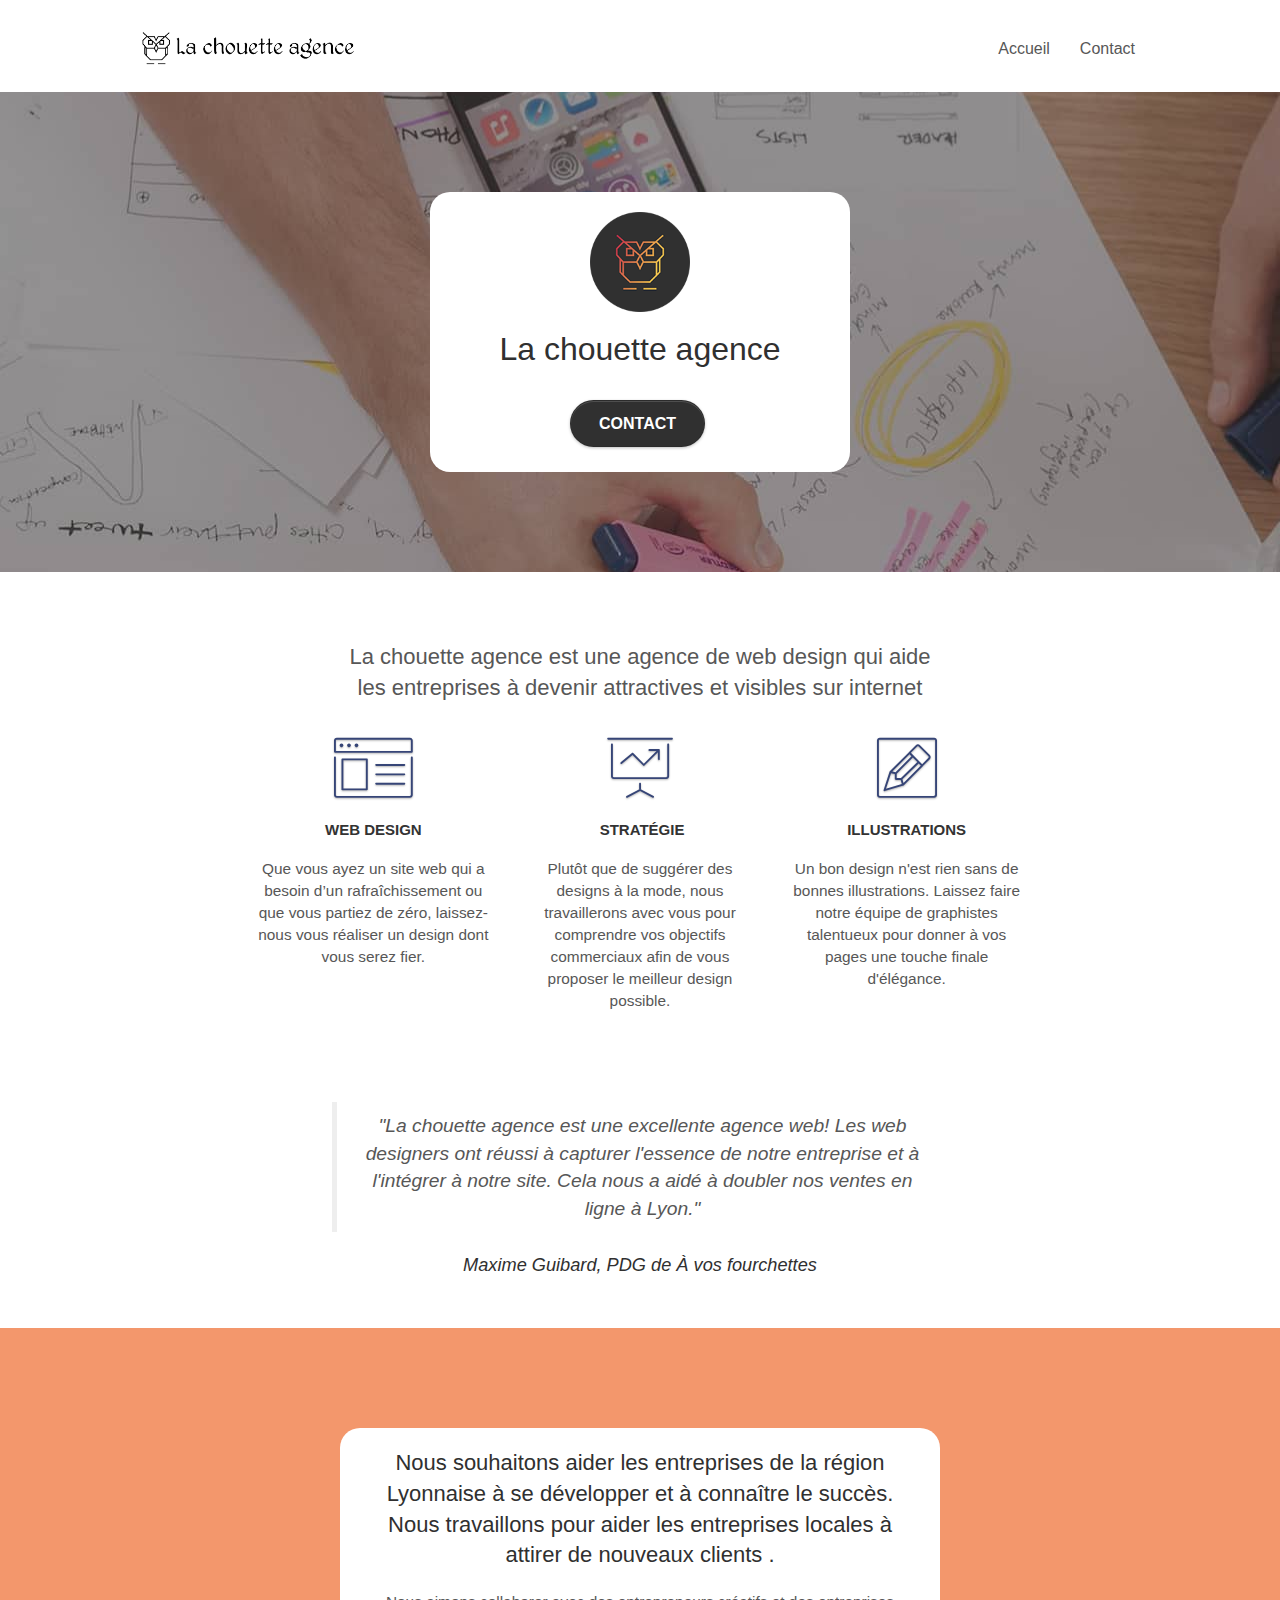
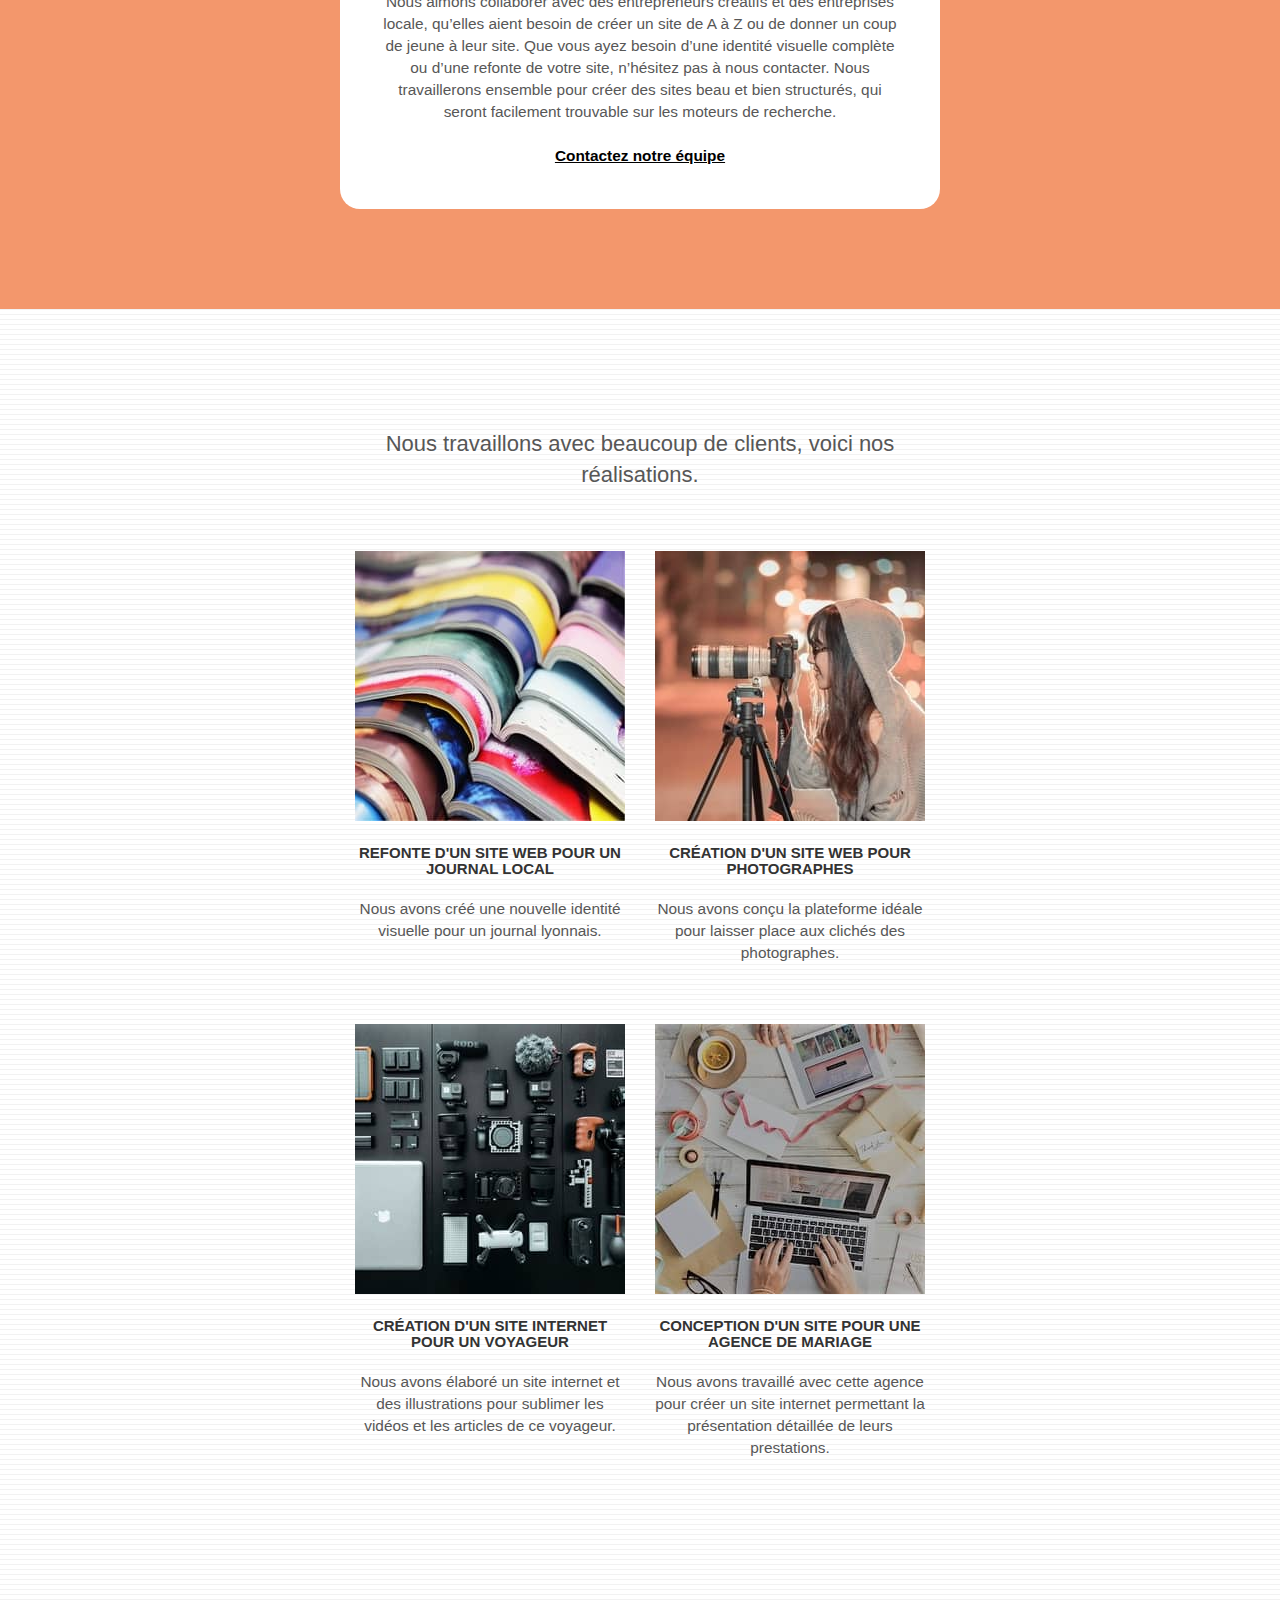
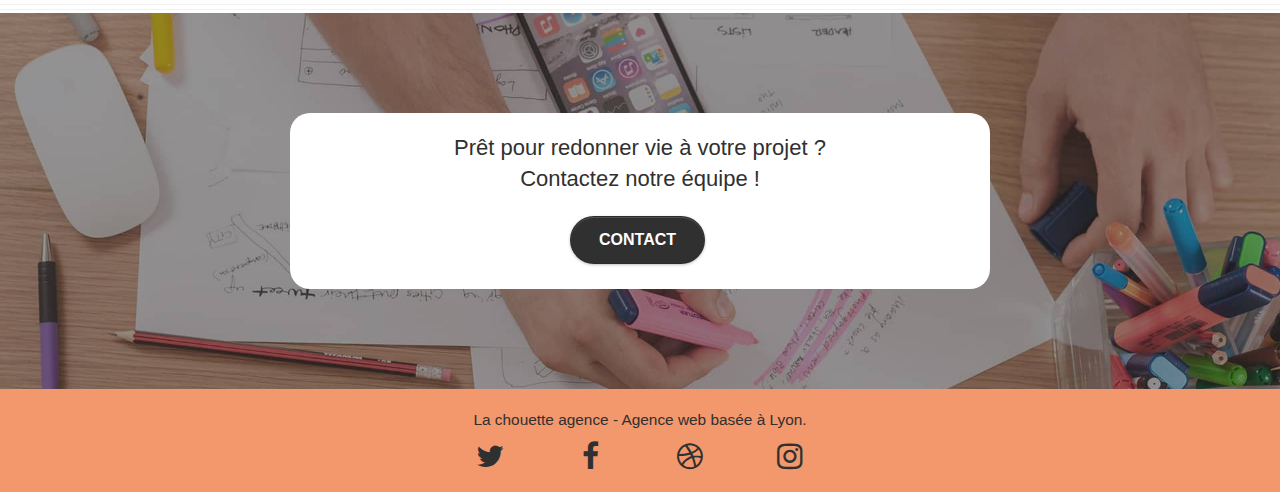
<file: index.html>
<!doctype html>
<html lang="fr">
<head>
    <meta charset="utf-8">
    <meta name="robots" content="index,follow">
    <meta name="description" content="Agence de web-design à Lyon, qui aide les entreprises à développer leurs projets">
    <meta name="viewport" content="width=device-width, initial-scale=1.0, viewport-fit=cover">
    <link rel="shortcut icon" type="image/jpg" href="favicon.jpg">
    
	<link rel="stylesheet" type="text/css" href="./css/bootstrap.css">
	<link rel="stylesheet" type="text/css" href="style.css">
	<link rel="stylesheet" type="text/css" href="./css/font-awesome.css">
	<link rel="stylesheet" type="text/css" href="./css/et-line.css">
	
    
	<script src="./js/jquery-2.1.0.js"></script>
	<script src="./js/bootstrap.js"></script>
	<script src="./js/blocs.js"></script>
	<script src="./js/jquery.touchSwipe.js" defer></script>
	<script src="./js/gmaps.js"></script>

    <title>La Chouette Agence</title>

    
<!-- Analytics -->
 
<!-- Analytics END -->
    
</head>
<body>
<!-- Principal conteneur -->
<div class="page-container">
    
<!-- bloc-0 -->
<header>
	<div class="bloc bgc-white l-bloc " id="bloc-0">
		<div class="container bloc-sm">

			<nav class="navbar row">
				<div class="navbar-header">
					<a class="navbar-brand" href="index.html"><img src="img/la-chouette-agence.png" alt="logo La chouette agence" class="Banner"/></a>
					<button id="nav-toggle" type="button" class="ui-navbar-toggle navbar-toggle" data-toggle="collapse" data-target=".navbar-1" tabindex="-1">
						<span class="sr-only">Toggle navigation</span><span class="icon-bar"></span><span class="icon-bar"></span><span class="icon-bar"></span>
					</button>
				</div>
				<div class="collapse navbar-collapse navbar-1 special-dropdown-nav">
					<ul class="site-navigation nav navbar-nav">
						<li>
							<a href="index.html">Accueil</a>
						</li>
						<li>
							<a href="page2.html" title="contactez notre agence">Contact</a>
						</li>
					</ul>
				</div>
			</nav>
		</div>
	</div>
</header>
<!-- bloc-0 END -->

<!-- bloc-1-presentation -->
<main>
	<div class="bloc bg-banniere d-bloc bg-t-edge bloc-bg-texture texture-paper b-parallax" id="bloc-1-hero">
		<div class="container bloc-lg">
			<div class="row tight-width-whitespace">
				<div class="col-sm-12 bgc-1">
					<img src="img/logo.png" class="center-block image-resize-mode" alt="La chouette agence, agence web Lyon"/>
					<h1 class="text-center hero-bloc-text tc-white">
						La chouette agence
					</h1>
					<div class="text-center">
						<a href="page2.html" title="contactez notre agence" class="btn btn-lg btn-clean btn-rd cta-hero btn-atomic-tangerine" id="cta-hero">Contact</a>
					</div>
				</div>
			</div>
		</div>
	</div>
</main>
<!-- bloc-1-presentation END -->

<!-- bloc-2-services -->
<section>
	<div class="bloc bgc-white l-bloc" id="bloc-2-services">
		<div class="container bloc-md">
			<div class="row">
				<div class="col-sm-12 text-center">
					<h2>La chouette agence est une agence de web design qui aide les entreprises à devenir attractives et visibles sur internet</h2>
				</div>
			</div>
			<div class="row voffset-lg med-width-whitespace">
				<div class="col-sm-4">
					<div class="text-center">
						<span class="et-icon-browser sm-shadow icon-dark-slate-blue icons icon-lg"></span>
					</div>
					<h3 class="mg-md text-center">
						Web design
					</h3>
					<p class="text-center items ">
						Que vous ayez un site web qui a besoin d&rsquo;un rafraîchissement ou que vous partiez de zéro, laissez-nous vous réaliser un design dont vous serez fier.
					</p>
				</div>
				<div class="col-sm-4">
					<div class="text-center">
						<span class="et-icon-presentation sm-shadow icon-dark-slate-blue icons icon-lg"></span>
					</div>
					<h3 class="mg-md text-center">
						&nbsp;Stratégie
					</h3>
					<p class="text-center items">
						Plutôt que de suggérer des designs à la mode, nous travaillerons avec vous pour comprendre vos objectifs commerciaux afin de vous proposer le meilleur design possible.<br>
					</p>
				</div>
				<div class="col-sm-4">
					<div class="text-center">
						<span class="et-icon-edit sm-shadow icon-dark-slate-blue icons icon-lg"></span>
					</div>
					<h3 class="mg-md text-center">
						Illustrations
					</h3>
					<p class="text-center items">
						Un bon design n'est rien sans de bonnes illustrations. Laissez faire notre équipe de graphistes talentueux pour donner à vos pages une touche finale d'élégance.
					</p>
				</div>
			</div>
			<div class="row voffset-lg voffset">
				<div class="col-xs-12 col-md-8 col-md-offset-2 text-center">
					<figure>
						<blockquote>
							<p>"La chouette agence est une excellente agence web! Les web designers ont réussi à capturer l'essence de notre entreprise et à l'intégrer à notre site. Cela nous a aidé à doubler nos ventes en ligne à Lyon."</p>
						</blockquote>
						<figcaption>Maxime Guibard, PDG de À vos fourchettes</figcaption>
					</figure>
				</div>
			</div>
		</div>
	</div>
</section>
<!-- bloc-2-services END -->

<!-- bloc-3-what-i-do -->
<section>
	<div class="bloc tc-white bgc-atomic-tangerine bg-presentation d-bloc bloc-bg-texture texture-paper b-parallax" id="bloc-3-what-i-do">
		<div class="container bloc-lg">
			<div class="row tight-width-whitespace black-background">
				<div class="col-sm-12 bgc-2">
					<h2 class="mg-md text-center tc-white">
						Nous souhaitons aider les entreprises de la région Lyonnaise à se développer et à connaître le succès. Nous travaillons pour aider les entreprises locales à attirer de nouveaux clients .<br>
					</h2>
					<p class="bgc-3">
						Nous aimons collaborer avec des entrepreneurs créatifs et des entreprises locale, qu’elles aient besoin de créer un site de A à Z ou de donner un coup de jeune à leur site. Que vous ayez besoin d’une identité visuelle complète ou d’une refonte de votre site, n’hésitez pas à nous contacter. Nous travaillerons ensemble pour créer des sites beau et bien structurés, qui seront facilement trouvable sur les moteurs de recherche. <br><br><a class="ltc-white bold-link" href="page2.html">Contactez notre équipe</a><br>
					</p>
				</div>
			</div>
		</div>
	</div>
</section>
<!-- bloc-3-what-i-do END -->

<!-- bloc-4-portfolio -->
<section>
	<div class="bloc bgc-white bg-lines-h2-bg bg-repeat l-bloc" id="bloc-4-portfolio">
		<div class="container bloc-lg">
			<div class="row">
				<div class="col-sm-12 text-center">
					<h2 class="img-title">Nous travaillons avec beaucoup de clients, voici nos réalisations.</h2>
				</div>
			</div>
			<div class="row tight-width-whitespace portfolio-row pckg-1">
				<div class="col-sm-6">
					<a href="#" data-lightbox="img/1.1.jpg" data-gallery-id="gallery-1" data-caption="Refonte d'un site web pour un journal local" data-frame="snapshot-lb"><img src="img/1.jpg" alt="refonte d'un site web" class="img-responsive portfolio-thumb" /></a>
					<h3 class="mg-md text-center">
						Refonte d'un site web pour un journal local
					</h3>
					<p class="text-center">
						Nous avons créé une nouvelle identité visuelle pour un journal lyonnais.
					</p>
				</div>
				<div class="col-sm-6">
					<a href="#" data-lightbox="img/2.2.jpg" data-gallery-id="gallery-1" data-caption="Création d'un site web pour photographes" data-frame="snapshot-lb"><img src="img/2.jpg" class="img-responsive portfolio-thumb" alt="Création d'un site web pour photographes" /></a>
					<h3 class="mg-md text-center">
						Création d'un site web pour photographes
					</h3>
					<p class="text-center">
						Nous avons conçu la plateforme idéale pour laisser place aux clichés des photographes.
					</p>
				</div>
			</div>
			<div class="row tight-width-whitespace portfolio-row pckg-2">
				<div class="col-sm-6">
					<a href="#" data-lightbox="img/3.3.jpg" data-gallery-id="gallery-1" data-caption="Création d'un site internet pour un voyageur" data-frame="snapshot-lb"><img src="img/3.jpg" class="img-responsive portfolio-thumb" alt="Création d'un site web pour voyageur"/></a>
					<h3 class="mg-md text-center">
						Création d'un site internet pour un voyageur
					</h3>
					<p class="text-center">
						Nous avons élaboré un site internet et des illustrations pour sublimer les vidéos et les articles de ce voyageur.
					</p>
				</div>
				<div class="col-sm-6">
					<a href="#" data-lightbox="img/4.4.jpg" data-gallery-id="gallery-1" data-caption="Conception d'un site pour une agence de mariage" data-frame="snapshot-lb"><img src="img/4.jpg" class="img-responsive portfolio-thumb" alt="Conception d'un site web pour agence de mariage" /></a>
					<h3 class="mg-md text-center">
						Conception d'un site pour une agence de mariage
					</h3>
					<p class="text-center">
						Nous avons travaillé avec cette agence pour créer un site internet permettant la présentation détaillée de leurs prestations.
					</p>
				</div>
			</div>
		</div>
	</div>
</section>
<!-- bloc-4-portfolio END -->

<!-- bloc-5-cta -->
<section>
	<div class="bloc bgc-dark-slate-blue bg-banniere d-bloc bloc-bg-texture texture-paper" id="bloc-5-cta">
		<div class="container bloc-lg">
			<div class="row bgc-4">
				<h2 class="mg-md text-center tc-white">
					Prêt pour redonner vie à votre projet ?<br>Contactez notre équipe !
				</h2>
				<div class="col-sm-12 text-center">
					<a href="page2.html" title="contactez notre agence" class="btn btn-atomic-tangerine btn-clean btn-rd btn-lg cta-hero">Contact</a>
				</div>
			</div>
		</div>
	</div>
</section>
<!-- bloc-5-cta END -->

<!-- Footer - bloc-8 -->
<footer>
	<div class="bloc bgc-atomic-tangerine d-bloc" id="bloc-8">
		<div class="container bloc-sm">
			<div class="row">
				<div class="col-sm-12">
					<p class="text-center white">
						La chouette agence - Agence web basée à Lyon.<br>
					</p>
					<div class="row row-no-gutters social">
						<div class="col-sm-3">
							<div class="text-center">
								<a class="social" href="index.html"><span class="fa fa-twitter icon-md" title="twitter"></span></a>
							</div>
						</div>
						<div class="col-sm-3">
							<div class="text-center">
								<a class="social" href="index.html"><span class="fa fa-facebook icon-md" title="facebook"></span></a>
							</div>
						</div>
						<div class="col-sm-3">
							<div class="text-center">
								<a class="social" href="index.html"><span class="fa fa-dribbble icon-md" title="dribbble"></span></a>
							</div>
						</div>
						<div class="col-sm-3">
							<div class="text-center">
								<a class="social" href="index.html"><span class="fa fa-instagram icon-md" title="instagram"></span></a>
							</div>
						</div>
					</div>
				</div>
			</div>
		</div>
</div>
</footer>
<!-- Footer - bloc-8 END -->

</div>
<!-- Principal conteneur END -->
    

</body>
</html>
</file>
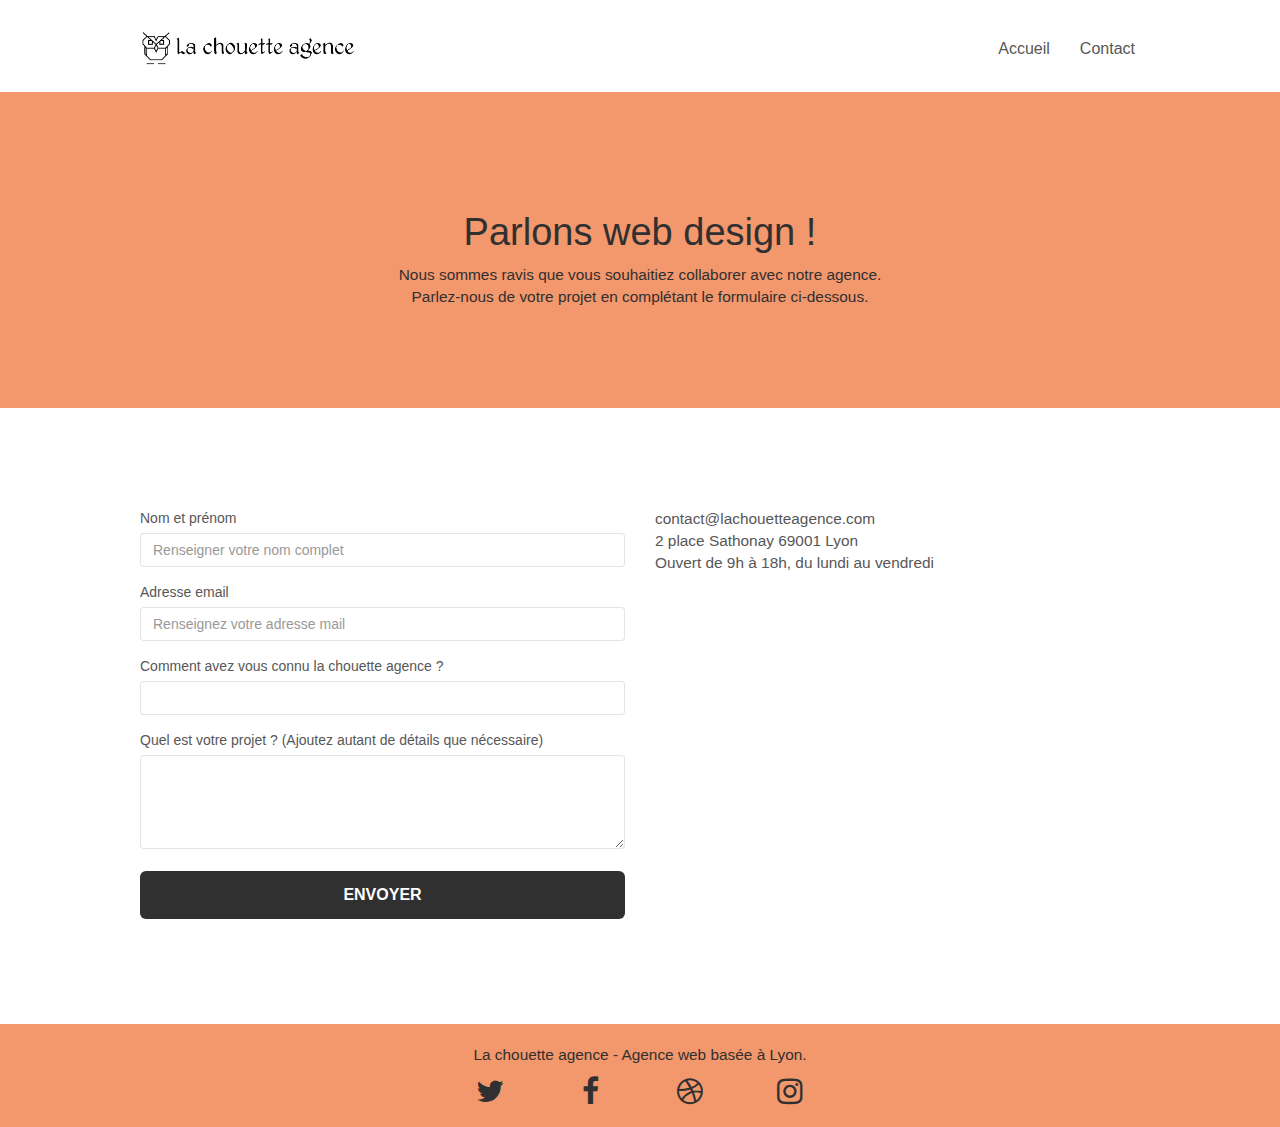
<file: page2.html>
<!doctype html>
<html lang="fr">
<head>
    <meta charset="utf-8">
    <meta name="robots" content="index,follow">
    <meta name="description" content="Agence de web-design à Lyon, 2 place Sathonay 69001 Lyon">
    <meta name="viewport" content="width=device-width, initial-scale=1.0, viewport-fit=cover">
    <link rel="shortcut icon" type="image/jpg" href="favicon.jpg">
    
	<link rel="stylesheet" type="text/css" href="./css/bootstrap.css">
	<link rel="stylesheet" type="text/css" href="style.css">
	<link rel="stylesheet" type="text/css" href="./css/font-awesome.css">
	<link rel="stylesheet" type="text/css" href="./css/et-line.css">
	
	<script src="./js/jquery-2.1.0.js"></script>
	<script src="./js/bootstrap.js"></script>
	<script src="./js/blocs.js"></script>
	<script src="./js/jqBootstrapValidation.js"></script>
	<script src="./js/formHandler.js"></script>
    <title>Contact - La Chouette Agence</title>

    
<!-- Analytics -->
 
<!-- Analytics END -->
    
</head>
<body>
<!-- Principal conteneur -->
<div class="page-container">
    
<!-- bloc-0 -->
<header>
	<div class="bloc bgc-white l-bloc " id="bloc-0">
		<div class="container bloc-sm">

			<nav class="navbar row">
				<div class="navbar-header">
					<a class="navbar-brand" href="index.html"><img src="img/la-chouette-agence.png" alt="logo La chouette agence" height="40" /></a>
					<button id="nav-toggle" type="button" class="ui-navbar-toggle navbar-toggle" data-toggle="collapse" data-target=".navbar-1">
						<span class="sr-only">Toggle navigation</span><span class="icon-bar"></span><span class="icon-bar"></span><span class="icon-bar"></span>
					</button>
				</div>
				<div class="collapse navbar-collapse navbar-1 special-dropdown-nav">
					<ul class="site-navigation nav navbar-nav">
						<li>
							<a href="index.html">Accueil</a>
						</li>
						<li>
							<a href="page2.html" title="contactez notre agence">Contact</a>
						</li>
					</ul>
				</div>
			</nav>
		</div>
	</div>
</header>
<!-- bloc-0 END -->

<!-- bloc-6 -->
<main>
	<div class="bloc bg-dots-bg bg-repeat bgc-atomic-tangerine d-bloc bloc-bg-texture texture-paper" id="bloc-6">
		<div class="container bloc-lg">
			<div class="row">
				<div class="col-sm-12">
					<h1 class="text-center hero-bloc-text tc-white">
						Parlons web design !
					</h1>
					<p class="text-center mg-lg tc-white tight-width-whitespace">
						Nous sommes ravis que vous souhaitiez collaborer avec notre agence.<br>
						Parlez-nous de votre projet en complétant le formulaire ci-dessous.
					</p>
				</div>
			</div>
		</div>
	</div>
</main>
<!-- bloc-6 END -->

<!-- bloc-7 -->
<div class="bloc bgc-white l-bloc" id="bloc-7">
	<div class="container bloc-lg">
		<div class="row">
			<div class="col-sm-6">
				<form id="form_1" novalidate data-success-msg="Your message has been sent." data-fail-msg="Sorry it seems that our mail server is not responding, Sorry for the inconvenience!">
					<div class="form-group">
						<label>
							Nom et prénom
						</label>
						<input id="name" class="form-control" type="text" title="nom et prénom" placeholder="Renseigner votre nom complet" required />
					</div>
					<div class="form-group">
						<label>
							Adresse email
						</label>
						<input id="email" class="form-control" title="adresse email" placeholder="Renseignez votre adresse mail" type="email" required />
					</div>
					<div class="form-group">
						<label>
							Comment avez vous connu la chouette agence ?
						</label>
						<input class="form-control" title="Comment avez vous connu la Chouette agence ?" type="text" required id="input_504" />
					</div>
					<div class="form-group">
						<label>
							Quel est votre projet ? (Ajoutez autant de détails que nécessaire)<br>
						</label><textarea id="message" title="Quel est votre projet ?" class="form-control" rows="4" cols="50" required></textarea>
					</div> 
					<button class="bloc-button btn btn-lg btn-block cta-hero btn-atomic-tangerine" type="submit">
						Envoyer
					</button>
				</form>
			</div>
			<div class="col-sm-6">
				<p>
					contact@lachouetteagence.com<br>2 place Sathonay 69001 Lyon<br>Ouvert de 9h à 18h, du lundi au vendredi<br>
				</p>
			</div>
		</div>
	</div>
</div>
<a class="bloc-button btn btn-d scrollToTop" onclick="scrollToTarget('1')"><span class="fa fa-chevron-up"></span></a>



<!-- Footer - bloc-8 -->
<footer>
	<div class="bloc bgc-atomic-tangerine d-bloc" id="bloc-8">
		<div class="container bloc-sm">
			<div class="row">
				<div class="col-sm-12">
					<p class="text-center white">
						La chouette agence - Agence web basée à Lyon.<br>
					</p>
					<div class="row row-no-gutters social">
						<div class="col-sm-3">
							<div class="text-center">
								<a class="social" href="index.html"><span class="fa fa-twitter icon-md" title="twitter"></span></a>
							</div>
						</div>
						<div class="col-sm-3">
							<div class="text-center">
								<a class="social" href="index.html"><span class="fa fa-facebook icon-md" title="facebook"></span></a>
							</div>
						</div>
						<div class="col-sm-3">
							<div class="text-center">
								<a class="social" href="index.html"><span class="fa fa-dribbble icon-md" title="dribble"></span></a>
							</div>
						</div>
						<div class="col-sm-3">
							<div class="text-center">
								<a class="social" href="index.html"><span class="fa fa-instagram icon-md" title="instagram"></span></a>
							</div>
						</div>
					</div>
				</div>
			</div>
		</div>
	</div>
</footer>

</div>

</body>
</html>
</file>
<file: style.css>
body {
    margin : 0;
    padding : 0;
    background : #FFF;
    overflow-x : hidden;
    }
    a, button {
    transition : all 0.3s ease-in-out;
    outline : none !important ;
    }
    a:hover {
    text-decoration : none;
    cursor : pointer;
    }
    #page-loading-blocs-notifaction {
    position : fixed;
    top : 0;
    bottom : 0;
    width : 100%;
    z-index : 100000;
    background : url("img/pageload-spinner.gif") center center no-repeat #FFFFFF;
    }
    .bloc {
    width : 100%;
    clear : both;
    background : 50% 50% no-repeat;
    padding : 0 50px;
    background-size : cover;
    position : relative;
    }
    .bloc .container {
    padding-left : 0;
    padding-right : 0;
    }
    .bloc-lg {
    padding : 100px 50px;
    }
    .bloc-md {
    padding : 50px;
    }
    .bloc-sm {
    padding : 20px 50px;
    }
    .bg-center, .bg-l-edge, .bg-r-edge, .bg-t-edge, .bg-b-edge, .bg-tl-edge, .bg-bl-edge, .bg-tr-edge, .bg-br-edge, .bg-repeat {
    background-size : auto !important ;
    }
    .bg-repeat {
    background : repeat;
    }
    .bg-t-edge {
    background : top no-repeat;
    }
    .b-parallax {
    background-attachment : fixed;
    }
    .d-bloc {
    color : rgb(255, 255, 255, 0.7);
    }
    .d-bloc button:hover {
    color : rgb(255, 255, 255, 0.9);
    }
    .d-bloc .icon-round, .d-bloc .icon-square, .d-bloc .icon-rounded, .d-bloc .icon-semi-rounded-a, .d-bloc .icon-semi-rounded-b {
    border-color : rgb(255, 255, 255, 0.9);
    }
    .d-bloc .divider-h span {
    border-color : rgb(255, 255, 255, 0.2);
    }
    .d-bloc .a-btn, .d-bloc .navbar a, .d-bloc .navbar-brand, .d-bloc a .icon-sm, .d-bloc a .icon-md, .d-bloc a .icon-lg, .d-bloc a .icon-xl, .d-bloc h1 a, .d-bloc h2 a, .d-bloc h3 a, .d-bloc h4 a, .d-bloc h5 a, .d-bloc h6 a, .d-bloc p a {
    color : #303030;
    }
    .d-bloc .a-btn:hover, .d-bloc .navbar a:hover, .d-bloc .navbar-brand:hover, .d-bloc a:hover .icon-sm, .d-bloc a:hover .icon-md, .d-bloc a:hover .icon-lg, .d-bloc a:hover .icon-xl, .d-bloc h1 a:hover, .d-bloc h2 a:hover, .d-bloc h3 a:hover, .d-bloc h4 a:hover, .d-bloc h5 a:hover, .d-bloc h6 a:hover, .d-bloc p a:hover {
    color : rgb(255, 255, 255, 1);
    }
    .d-bloc .navbar-toggle .icon-bar {
    background : rgb(255, 255, 255, 1);
    visibility : hidden;
    }
    .d-bloc .btn-wire, .d-bloc .btn-wire:hover {
    color : rgb(255, 255, 255, 1);
    border-color : rgb(255, 255, 255, 1);
    }
    .d-bloc .panel {
    color : rgb(0, 0, 0, 0.5);
    }
    .d-bloc .panel button:hover {
    color : rgb(0, 0, 0, 0.7);
    }
    .d-bloc .panel icon {
    border-color : rgb(0, 0, 0, 0.7);
    }
    .d-bloc .panel .divider-h span {
    border-color : rgb(0, 0, 0, 0.1);
    }
    .d-bloc .panel .a-btn {
    color : rgb(0, 0, 0, 0.6);
    }
    .d-bloc .panel .a-btn:hover {
    color : rgb(0, 0, 0, 1);
    }
    .d-bloc .panel .btn-wire, .d-bloc .panel .btn-wire:hover {
    color : rgb(0, 0, 0, 0.7);
    border-color : rgb(0, 0, 0, 0.3);
    }
    .d-bloc .panel, .l-bloc {
    color : rgb(0, 0, 0, 0.5);
    }
    .d-bloc .panel button:hover, .l-bloc button:hover {
    color : rgb(0, 0, 0, 0.7);
    }
    .l-bloc .icon-round, .l-bloc .icon-square, .l-bloc .icon-rounded, .l-bloc .icon-semi-rounded-a, .l-bloc .icon-semi-rounded-b {
    border-color : rgb(0, 0, 0, 0.7);
    }
    .d-bloc .panel .divider-h span, .l-bloc .divider-h span {
    border-color : rgb(0, 0, 0, 0.1);
    }
    .d-bloc .panel .a-btn, .l-bloc .a-btn, .l-bloc .navbar a, .l-bloc .navbar-brand, .l-bloc a .icon-sm, .l-bloc a .icon-md, .l-bloc a .icon-lg, .l-bloc a .icon-xl, .l-bloc h1 a, .l-bloc h2 a, .l-bloc h3 a, .l-bloc h4 a, .l-bloc h5 a, .l-bloc h6 a, .l-bloc p a {
    color : rgb(0, 0, 0, 0.6);
    }
    .d-bloc .panel .a-btn:hover, .l-bloc .a-btn:hover, .l-bloc .navbar a:hover, .l-bloc .navbar-brand:hover, .l-bloc a:hover .icon-sm, .l-bloc a:hover .icon-md, .l-bloc a:hover .icon-lg, .l-bloc a:hover .icon-xl, .l-bloc h1 a:hover, .l-bloc h2 a:hover, .l-bloc h3 a:hover, .l-bloc h4 a:hover, .l-bloc h5 a:hover, .l-bloc h6 a:hover, .l-bloc p a:hover {
    color : rgb(0, 0, 0, 1);
    }
    .l-bloc .navbar-toggle .icon-bar {
    color : rgb(0, 0, 0, 0.6);
    }
    .d-bloc .panel .btn-wire, .d-bloc .panel .btn-wire:hover, .l-bloc .btn-wire, .l-bloc .btn-wire:hover {
    color : rgb(0, 0, 0, 0.7);
    border-color : rgb(0, 0, 0, 0.3);
    }
    .voffset {
    margin-top : 30px;
    }
    .voffset-lg {
    margin-top : 80px;
    }
    .row-no-gutters {
    margin-right : 0;
    margin-left : 0;
    }
    .row.row-no-gutters > [class^="col-"], .row.row-no-gutters > [class*=" col-"] {
    padding-right : 0;
    padding-left : 0;
    }
    #bloc-1-hero h1 {
    font-size : 32px;
    }
    .navbar {
    margin-bottom : 0;
    z-index : 1;
    }
    .navbar-brand {
    height : auto;
    padding : 3px 15px;
    font-size : 25px;
    font-weight : normal;
    font-weight : 600;
    line-height : 44px;
    }
    .navbar-brand img {
    max-height : 200px;
    margin : 0 5px 0 0;
    display : inline;
    }
    .navbar-brand img[src$="svg"] {
    min-width : 100px;
    }
    .nav-center .navbar-brand img {
    margin : 0;
    }
    .navbar .nav {
    padding-top : 2px;
    margin-right : -16px;
    float : right;
    z-index : 1;
    }
    .nav > li {
    float : left;
    margin-top : 4px;
    font-size : 16px;
    }
    .navbar-nav .open .dropdown-menu > li > a {
    text-align : inherit;
    }
    .nav > li a:hover, .nav > li a:focus {
    background : transparent;
    }
    .navbar-toggle {
    margin : 10px 10px 0 0;
    border : 0;
    }
    .navbar-toggle:hover {
    background : transparent !important ;
    }
    .navbar-toggle .icon-bar {
    background-color : rgb(0, 0, 0, 0.5);
    width : 26px;
    }
    .nav-invert .navbar .nav {
    float : left;
    }
    .nav-invert .navbar-header, .nav-invert .navbar-brand {
    float : right;
    position : relative;
    z-index : 2;
    }
    @media (min-width: 768px) {
    .site-navigation {
    position : absolute;
    top : 50%;
    right : 20px;
    transform : translate(0,-50%);
    }
    .nav > li .dropdown-menu a, .nav > li .dropdown-menu a:hover {
    color : #484848;
    }
    .nav-invert .site-navigation {
    left : 0;
    right : 0;
    }
    .nav-center {
    text-align : center;
    }
    .nav-center .navbar-header {
    width : 100%;
    }
    .nav-center .navbar-header, .nav-center .navbar-brand, .nav-center .nav > li {
    float : none;
    display : inline-block;
    }
    .nav-center .site-navigation {
    position : relative;
    width : 100%;
    right : 0;
    margin-right : 0;
    margin-top : 20px;
    }
    .nav-center.mini-nav .navbar-toggle {
    float : none;
    margin : 10px auto 0;
    }
    }
    .nav > li > .dropdown a {
    background : none !important ;
    display : block;
    padding : 14px 15px;
    }
    nav .caret {
    margin : 0 5px;
    }
    .dropdown-menu .dropdown-menu {
    top : -8px;
    left : 100%;
    }
    .dropdown-menu .dropmenu-flow-right {
    top : 100%;
    left : 0;
    margin-left : -1px;
    border-top-left-radius : 0;
    border-top-right-radius : 0;
    }
    .dropdown-menu .dropdown span {
    border : black solid 4px;
    border-top-color : transparent;
    border-right-color : transparent;
    border-bottom-color : transparent;
    margin : 6px -5px 0 0 !important ;
    float : right;
    }
    .mg-md {
    margin-top : 10px;
    margin-bottom : 20px;
    }
    .mg-lg {
    margin-top : 10px;
    margin-bottom : 40px;
    }
    .btn {
    margin : 0 5px 5px 0;
    }
    .btn.pull-right {
    margin : 0 0 5px 5px;
    }
    .btn-d, .btn-d:hover, .btn-d:focus {
    color : #FFF;
    background : rgb(0, 0, 0, 0.3);
    }
    button {
    outline : none !important ;
    }
    .btn-rd {
    border-radius : 40px;
    }
    .btn-clean {
    border : rgb(0, 0, 0, 0.08) solid 1px;
    border-bottom-color : rgb(0, 0, 0, 0.1);
    text-shadow : 0 1px 0 rgb(0, 0, 1, 0.1);
    box-shadow : 0 1px 3px rgb(0, 0, 1, 0.25), 0 1px 0 0 rgb(255, 255, 255, 0.15) inset;
    }
    .icon-md {
    font-size : 30px !important ;
    }
    .icon-lg {
    font-size : 60px !important ;
    }
    .sm-shadow {
    text-shadow : 0 1px 2px rgb(0, 0, 0, 0.3);
    }
    .panel-sq, .panel-sq .panel-heading, .panel-sq .panel-footer {
    border-radius : 0;
    }
    .panel-rd {
    border-radius : 30px;
    }
    .panel-rd .panel-heading {
    border-radius : 29px 29px 0 0;
    }
    .panel-rd .panel-footer {
    border-radius : 0 0 29px 29px;
    }
    .form-control {
    border-color : rgb(0, 0, 0, 0.1);
    box-shadow : none;
    }
    .scrollToTop {
    width : 40px;
    height : 40px;
    position : fixed;
    bottom : 20px;
    right : 20px;
    opacity : 0;
    z-index : 500;
    transition : all 0.3s ease-in-out;
    }
    .scrollToTop span {
    margin-top : 6px;
    }
    .showScrollTop {
    font-size : 14px;
    opacity : 1;
    }
    a[data-lightbox] {
    position : relative;
    display : block;
    text-align : center;
    }
    a[data-lightbox]:hover::before {
    content : "+";
    font-family : "HelveticaNeue-Light", "Helvetica Neue Light", "Helvetica Neue", Helvetica, Arial;
    font-size : 32px;
    width : 50px;
    height : 50px;
    margin-left : -25px;
    border-radius : 50%;
    background : rgb(0, 0, 0, 0.6);
    color : #FFF;
    font-weight : 100;
    z-index : 1;
    position : absolute;
    top : 50%;
    transform : translateY(-50%);
    }
    a[data-lightbox]:hover img {
    opacity : 0.6;
    animation-fill-mode : none;
    }
    #lightbox-modal {
    display : flex;
    align-items : center;
    }
    #lightbox-modal .modal-dialog {
    width : 90%;
    max-width : 900px;
    margin : 0 auto 0;
    }
    #lightbox-modal .modal-dialog img {
    max-height : 90vh;
    margin : 0 auto;
    }
    .lightbox-caption {
    padding : 20px;
    color : #FFF;
    background : rgb(0, 0, 0, 0.5);
    position : absolute;
    left : 15px;
    right : 15px;
    bottom : 5px;
    }
    .close-lightbox {
    color : #FFF;
    font-size : 30px;
    position : absolute;
    top : 20px;
    right : 20px;
    z-index : 20;
    background : rgb(0, 0, 0, 0.5);
    border : none;
    line-height : 30px;
    padding : 0 9px 5px;
    opacity : 0.3;
    }
    .close-lightbox:hover, .next-lightbox:hover, .prev-lightbox:hover {
    opacity : 1.0;
    color : #FFF;
    }
    .next-lightbox, .prev-lightbox {
    font-size : 20px;
    color : rgb(255, 255, 255, 0.9);
    background : rgb(0, 0, 0, 0.5);
    transition : all 0.2s ease-in-out;
    position : absolute;
    top : 45%;
    z-index : 1;
    opacity : 0.4;
    }
    .next-lightbox {
    padding : 6px 8px 1px 13px;
    right : 25px;
    }
    .prev-lightbox {
    padding : 6px 13px 1px 10px;
    left : 25px;
    }
    .snapshot-lb .modal-body {
    padding-bottom : 45px;
    }
    .snapshot-lb .lightbox-caption {
    padding : 0;
    color : rgb(0, 0, 0, 0.5);
    background : none;
    }
    h1, h2, h3, h4, h5, h6, p, label, .btn, a {
    font-family : "helvetica";
    font-weight : 400;
    color : #575757 !important ;
    }
    .container {
    max-width : 1000px;
    }
    .hero-bloc-text {
    font-size : 38px;
    }
    .hero-bloc-text-sub {
    font-size : 36px;
    }
    .statement-bloc-text {
    line-height : 26px;
    font-style : italic;
    font-size : 20px;
    text-align : center;
    font-weight : lighter;
    max-width : 520px;
    margin : auto auto auto auto;
    }
    p {
    font-size : 1.1em;
    width : 100%;
    }
    figure {
    font-size : 1.3em;
    font-style : italic;
    padding-left : 20px;
    padding-right : 20px;
    }
    .tight-width-whitespace {
    display : flex;
    max-width : 600px;
    justify-content : center;
    margin : auto auto auto auto;
    }
    .h1 {
    font-size : 20px;
    font-family : "Open Sans";
    }
    .cta-hero {
    margin-top : 22px;
    color : #FFFFFF !important ;
    text-transform : uppercase;
    padding : 12px 28px 12px 28px;
    font-size : 16px;
    font-weight : 700;
    }
    .social {
    max-width : 400px;
    margin : auto auto auto auto;
    }
    .text-center {
    display : flex;
    justify-content : center;
    }
    h2 {
    font-size : 22px;
    line-height : 1.4em;
    width : 60%;
    }
    h3 {
    font-size : 15px;
    text-transform : uppercase;
    font-weight : 700;
    color : #333333 !important ;
    }
    .med-width-whitespace {
    max-width : 800px;
    margin : auto auto auto auto;
    box-shadow : 0 0 0 #000000;
    }
    h1 {
    color : #333333 !important ;
    }
    h4 {
    color : #333333 !important ;
    }
    .icons {
    margin-bottom : 14px;
    margin-top : 24px;
    }
    .white {
    color : #303030 !important ;
    }
    .portfolio-thumb {
    margin-bottom : 24px;
    width: 100%;
    height: 100%;
    }
    .portfolio-row {
    margin-bottom : 44px;
    margin-top : 50px;
    }
    .avatar {
    box-shadow : 0 4px 9px rgb(0, 0, 0, 0.3);
    }
    .black-background {
    background-color : white;
    padding : 20px;
    border-radius : 20px;
    }
    .bold-link {
    font-weight : 900;
    text-decoration : underline !important ;
    }
    .bgc-white {
    background-color : #FFFFFF;
    }
    .bgc-atomic-tangerine {
    background-color : #F3976C;
    }
    .tc-white {
    color : #303030 !important ;
    }
    .btn-atomic-tangerine {
    background : #303030;
    color : #FFFFFF !important ;
    }
    .btn-atomic-tangerine:hover {
    background : #303030 !important ;
    color : #FFFFFF !important ;
    }
    .ltc-white {
    color : black !important ;
    margin : auto;
    }
    .ltc-white:hover {
    font-size : 1.1em;
    }
    .ltc-atomic-tangerine {
    color : #F3976C !important ;
    }
    .ltc-atomic-tangerine:hover {
    color : #c27956 !important ;
    }
    .icon-dark-slate-blue {
    color : #364577 !important ;
    border-color : #364577 !important ;
    }
    .bg-lines-h2-bg {
    background-image : url("img/lines-h2-bg.png");
    }
    .bg-banniere {
    background-image : url("img/la-chouette-agence-banniere.jpg");
    
    }
    .bg-presentation {
    background-image : url("img/image-de-presentation.jpg");
    }
    .bgc-1 {
    display : block;
    width : 70%;
    padding : 20px 0 20px 0;
    background-color : white;
    border-radius : 20px;
    }
    .bgc-2 h2 {
    margin : auto;
    width : 100%;
    }
    .bgc-3 {
    display : flex;
    margin : auto;
    flex-direction : column;
    padding-top : 20px;
    text-align : center;
    font-size : 1.1em;
    }
    .bgc-4 {
    width : 70%;
    margin : auto;
    background-color : white;
    border-radius : 20px;
    padding : 20px 0 20px 0;
    }
    .bgc-4 h2 {
    margin : auto;
    }
    .Banner {
        width: 214px;
        height: 40px;
    }
    .image-resize-mode {
        width: 100px;
        height: 100px;
    }
    figcaption {
        color: #303030;
    }
    
    @media (max-width: 1024px) {
    .bloc {
    padding-left : 20px;
    padding-right : 20px;
    }
    .bloc.full-width-bloc, .bloc-tile-2.full-width-bloc .container, .bloc-tile-3.full-width-bloc .container, .bloc-tile-4.full-width-bloc .container {
    padding-left : 0;
    padding-right : 0;
    }
    }
    @media (max-width: 992px) and (min-width: 768px) {
    .navbar .nav {
    max-width : 80%;
    }
    .nav-center.navbar .nav {
    max-width : 100%;
    }
    }
    @media only screen and (min-width: 768px) and (max-width: 1024px) and (orientation: landscape) {
    .b-parallax {
    background-attachment : scroll;
    }
    }
    @media only screen and (min-width: 768px) and (max-width: 1024px) {
    .b-parallax {
    background-attachment : scroll;
    }
    }
    @media (max-width: 991px) {
    .container {
    width : 100%;
    }
    .b-parallax {
    background-attachment : scroll;
    }
    .page-container, #hero-bloc {
    overflow-x : hidden;
    position : relative;
    }
    .bloc-group, .bloc-group .bloc {
    display : block;
    width : 100%;
    }
    .bloc-fill-screen .fill-bloc-top-edge, .bloc-fill-screen .fill-bloc-bottom-edge {
    padding : 0 20px;
    }
    }
    @media (max-width: 767px) {
    .page-container {
    overflow-x : hidden;
    position : relative;
    }
    h1, h2, h3, h4, h5, h6, p, #disqus_thread {
    padding-left : 10px !important ;
    padding-right : 10px !important ;
    }
    .b-parallax {
    background-attachment : scroll;
    }
    .navbar .nav {
    padding-top : 0;
    border-top : 1px solid rgb(0, 0, 0, 0.2);
    float : none !important ;
    }
    .navbar.row {
    margin-left : 0;
    margin-right : 0;
    }
    .site-navigation {
    position : inherit;
    transform : none;
    }
    .nav > li {
    margin-top : 0;
    border-bottom : 1px solid rgb(0, 0, 0, 0.1);
    background : rgb(0, 0, 0, 0.05);
    text-align : left;
    padding-left : 15px;
    width : 100%;
    }
    .nav > li:hover {
    background : rgb(0, 0, 0, 0.08);
    }
    .dropdown .dropdown a .caret {
    float : none;
    margin : 5px 0 0 10px !important ;
    border : black solid 4px;
    border-bottom-color : transparent;
    border-right-color : transparent;
    border-left-color : transparent;
    }
    #hero-bloc .navbar .nav {
    background : rgb(0, 0, 0, 0.8);
    }
    #hero-bloc .navbar .nav a {
    color : rgb(255, 255, 255, 0.6);
    }
    .hero {
    padding : 50px 0;
    }
    .hero-nav {
    left : -1px;
    right : -1px;
    }
    .navbar-collapse {
    padding : 0;
    overflow-x : hidden;
    box-shadow : none;
    }
    .navbar-brand img {
    height : 40px;
    width : 214px;
    }
    .nav-invert .navbar-header {
    float : none;
    width : 100%;
    }
    .nav-invert .navbar-toggle {
    float : left;
    margin-left : 10px;
    }
    .bloc {
    padding-left : 0;
    padding-right : 0;
    }
    .bloc-xxl, .bloc-xl, .bloc-lg {
    padding : 40px 0;
    }
    .bloc-sm, .bloc-md {
    padding-left : 0;
    padding-right : 0;
    }
    .bloc-tile-2 .container, .bloc-tile-3 .container, .bloc-tile-4 .container, .bloc-fill-screen .fill-bloc-top-edge, .bloc-fill-screen .fill-bloc-bottom-edge {
    padding-left : 0;
    padding-right : 0;
    }
    .a-block {
    padding : 0 10px;
    }
    .btn-dwn {
    display : none;
    }
    .voffset {
    margin-top : 5px;
    }
    .voffset-md {
    margin-top : 20px;
    }
    .voffset-lg {
    margin-top : 30px;
    }
    form {
    padding : 5px;
    }
    .close-lightbox {
    display : inline-block;
    }
    .blocsapp-device-iphone5 {
    background-size : 216px 425px;
    padding-top : 60px;
    width : 216px;
    height : 425px;
    }
    .blocsapp-device-iphone5 img {
    width : 180px;
    height : 320px;
    }
    .portfolio-row {
    display : flex;
    flex-direction : column;
    justify-content : center;
    }
    .pckg-1 {
    margin-bottom : 0;
    }
    .pckg-2 {
    margin-top : 0;
    }
    .img-title {
    margin-bottom : -50px;
    }
    .col-sm-6 {
    width : 70%;
    margin : auto;
    padding-top : 50px;
    }
    .col-sm-6 img {
    width : 100%;
    }
    .items {
    max-width : 300px;
    margin : auto;
    }
    }
    @media (max-width: 400px) {
    .bloc {
    padding-left : 0;
    padding-right : 0;
    }
    .col-sm-6 {
    width : 90%;
    }
    }
    @media (max-width: 767px) {
    .bloc-mob-center-text {
    text-align : center;
    }
    }
</file>
<file: css/et-line.css>
@font-face {
    font-family: et-line;
    src: url(../fonts/et-line.eot);
    src: url(../fonts/et-line.eot?#iefix) format('embedded-opentype'), url(../fonts/et-line.woff) format('woff'), url(../fonts/et-line.ttf) format('truetype'), url(../fonts/et-line.svg#et-line) format('svg');
    font-weight: 400;
    font-style: normal
}

.et-icon-adjustments,
.et-icon-alarmclock,
.et-icon-anchor,
.et-icon-aperture,
.et-icon-attachment,
.et-icon-bargraph,
.et-icon-basket,
.et-icon-beaker,
.et-icon-bike,
.et-icon-book-open,
.et-icon-briefcase,
.et-icon-browser,
.et-icon-calendar,
.et-icon-camera,
.et-icon-caution,
.et-icon-chat,
.et-icon-circle-compass,
.et-icon-clipboard,
.et-icon-clock,
.et-icon-cloud,
.et-icon-compass,
.et-icon-desktop,
.et-icon-dial,
.et-icon-document,
.et-icon-documents,
.et-icon-download,
.et-icon-dribbble,
.et-icon-edit,
.et-icon-envelope,
.et-icon-expand,
.et-icon-facebook,
.et-icon-flag,
.et-icon-focus,
.et-icon-gears,
.et-icon-genius,
.et-icon-gift,
.et-icon-global,
.et-icon-globe,
.et-icon-googleplus,
.et-icon-grid,
.et-icon-happy,
.et-icon-hazardous,
.et-icon-heart,
.et-icon-hotairballoon,
.et-icon-hourglass,
.et-icon-key,
.et-icon-laptop,
.et-icon-layers,
.et-icon-lifesaver,
.et-icon-lightbulb,
.et-icon-linegraph,
.et-icon-linkedin,
.et-icon-lock,
.et-icon-magnifying-glass,
.et-icon-map,
.et-icon-map-pin,
.et-icon-megaphone,
.et-icon-mic,
.et-icon-mobile,
.et-icon-newspaper,
.et-icon-notebook,
.et-icon-paintbrush,
.et-icon-paperclip,
.et-icon-pencil,
.et-icon-phone,
.et-icon-picture,
.et-icon-pictures,
.et-icon-piechart,
.et-icon-presentation,
.et-icon-pricetags,
.et-icon-printer,
.et-icon-profile-female,
.et-icon-profile-male,
.et-icon-puzzle,
.et-icon-quote,
.et-icon-recycle,
.et-icon-refresh,
.et-icon-ribbon,
.et-icon-rss,
.et-icon-sad,
.et-icon-scissors,
.et-icon-scope,
.et-icon-search,
.et-icon-shield,
.et-icon-speedometer,
.et-icon-strategy,
.et-icon-streetsign,
.et-icon-tablet,
.et-icon-target,
.et-icon-telescope,
.et-icon-toolbox,
.et-icon-tools,
.et-icon-tools-2,
.et-icon-trophy,
.et-icon-tumblr,
.et-icon-twitter,
.et-icon-upload,
.et-icon-video,
.et-icon-wallet,
.et-icon-wine {
    font-family: et-line;
    speak: none;
    font-style: normal;
    font-weight: 400;
    font-variant: normal;
    text-transform: none;
    line-height: 1;
    -webkit-font-smoothing: antialiased;
    -moz-osx-font-smoothing: grayscale;
    display: inline-block
}

.et-icon-mobile:before {
    content: "\e000"
}

.et-icon-laptop:before {
    content: "\e001"
}

.et-icon-desktop:before {
    content: "\e002"
}

.et-icon-tablet:before {
    content: "\e003"
}

.et-icon-phone:before {
    content: "\e004"
}

.et-icon-document:before {
    content: "\e005"
}

.et-icon-documents:before {
    content: "\e006"
}

.et-icon-search:before {
    content: "\e007"
}

.et-icon-clipboard:before {
    content: "\e008"
}

.et-icon-newspaper:before {
    content: "\e009"
}

.et-icon-notebook:before {
    content: "\e00a"
}

.et-icon-book-open:before {
    content: "\e00b"
}

.et-icon-browser:before {
    content: "\e00c"
}

.et-icon-calendar:before {
    content: "\e00d"
}

.et-icon-presentation:before {
    content: "\e00e"
}

.et-icon-picture:before {
    content: "\e00f"
}

.et-icon-pictures:before {
    content: "\e010"
}

.et-icon-video:before {
    content: "\e011"
}

.et-icon-camera:before {
    content: "\e012"
}

.et-icon-printer:before {
    content: "\e013"
}

.et-icon-toolbox:before {
    content: "\e014"
}

.et-icon-briefcase:before {
    content: "\e015"
}

.et-icon-wallet:before {
    content: "\e016"
}

.et-icon-gift:before {
    content: "\e017"
}

.et-icon-bargraph:before {
    content: "\e018"
}

.et-icon-grid:before {
    content: "\e019"
}

.et-icon-expand:before {
    content: "\e01a"
}

.et-icon-focus:before {
    content: "\e01b"
}

.et-icon-edit:before {
    content: "\e01c"
}

.et-icon-adjustments:before {
    content: "\e01d"
}

.et-icon-ribbon:before {
    content: "\e01e"
}

.et-icon-hourglass:before {
    content: "\e01f"
}

.et-icon-lock:before {
    content: "\e020"
}

.et-icon-megaphone:before {
    content: "\e021"
}

.et-icon-shield:before {
    content: "\e022"
}

.et-icon-trophy:before {
    content: "\e023"
}

.et-icon-flag:before {
    content: "\e024"
}

.et-icon-map:before {
    content: "\e025"
}

.et-icon-puzzle:before {
    content: "\e026"
}

.et-icon-basket:before {
    content: "\e027"
}

.et-icon-envelope:before {
    content: "\e028"
}

.et-icon-streetsign:before {
    content: "\e029"
}

.et-icon-telescope:before {
    content: "\e02a"
}

.et-icon-gears:before {
    content: "\e02b"
}

.et-icon-key:before {
    content: "\e02c"
}

.et-icon-paperclip:before {
    content: "\e02d"
}

.et-icon-attachment:before {
    content: "\e02e"
}

.et-icon-pricetags:before {
    content: "\e02f"
}

.et-icon-lightbulb:before {
    content: "\e030"
}

.et-icon-layers:before {
    content: "\e031"
}

.et-icon-pencil:before {
    content: "\e032"
}

.et-icon-tools:before {
    content: "\e033"
}

.et-icon-tools-2:before {
    content: "\e034"
}

.et-icon-scissors:before {
    content: "\e035"
}

.et-icon-paintbrush:before {
    content: "\e036"
}

.et-icon-magnifying-glass:before {
    content: "\e037"
}

.et-icon-circle-compass:before {
    content: "\e038"
}

.et-icon-linegraph:before {
    content: "\e039"
}

.et-icon-mic:before {
    content: "\e03a"
}

.et-icon-strategy:before {
    content: "\e03b"
}

.et-icon-beaker:before {
    content: "\e03c"
}

.et-icon-caution:before {
    content: "\e03d"
}

.et-icon-recycle:before {
    content: "\e03e"
}

.et-icon-anchor:before {
    content: "\e03f"
}

.et-icon-profile-male:before {
    content: "\e040"
}

.et-icon-profile-female:before {
    content: "\e041"
}

.et-icon-bike:before {
    content: "\e042"
}

.et-icon-wine:before {
    content: "\e043"
}

.et-icon-hotairballoon:before {
    content: "\e044"
}

.et-icon-globe:before {
    content: "\e045"
}

.et-icon-genius:before {
    content: "\e046"
}

.et-icon-map-pin:before {
    content: "\e047"
}

.et-icon-dial:before {
    content: "\e048"
}

.et-icon-chat:before {
    content: "\e049"
}

.et-icon-heart:before {
    content: "\e04a"
}

.et-icon-cloud:before {
    content: "\e04b"
}

.et-icon-upload:before {
    content: "\e04c"
}

.et-icon-download:before {
    content: "\e04d"
}

.et-icon-target:before {
    content: "\e04e"
}

.et-icon-hazardous:before {
    content: "\e04f"
}

.et-icon-piechart:before {
    content: "\e050"
}

.et-icon-speedometer:before {
    content: "\e051"
}

.et-icon-global:before {
    content: "\e052"
}

.et-icon-compass:before {
    content: "\e053"
}

.et-icon-lifesaver:before {
    content: "\e054"
}

.et-icon-clock:before {
    content: "\e055"
}

.et-icon-aperture:before {
    content: "\e056"
}

.et-icon-quote:before {
    content: "\e057"
}

.et-icon-scope:before {
    content: "\e058"
}

.et-icon-alarmclock:before {
    content: "\e059"
}

.et-icon-refresh:before {
    content: "\e05a"
}

.et-icon-happy:before {
    content: "\e05b"
}

.et-icon-sad:before {
    content: "\e05c"
}

.et-icon-facebook:before {
    content: "\e05d"
}

.et-icon-twitter:before {
    content: "\e05e"
}

.et-icon-googleplus:before {
    content: "\e05f"
}

.et-icon-rss:before {
    content: "\e060"
}

.et-icon-tumblr:before {
    content: "\e061"
}

.et-icon-linkedin:before {
    content: "\e062"
}

.et-icon-dribbble:before {
    content: "\e063"
}
</file>
